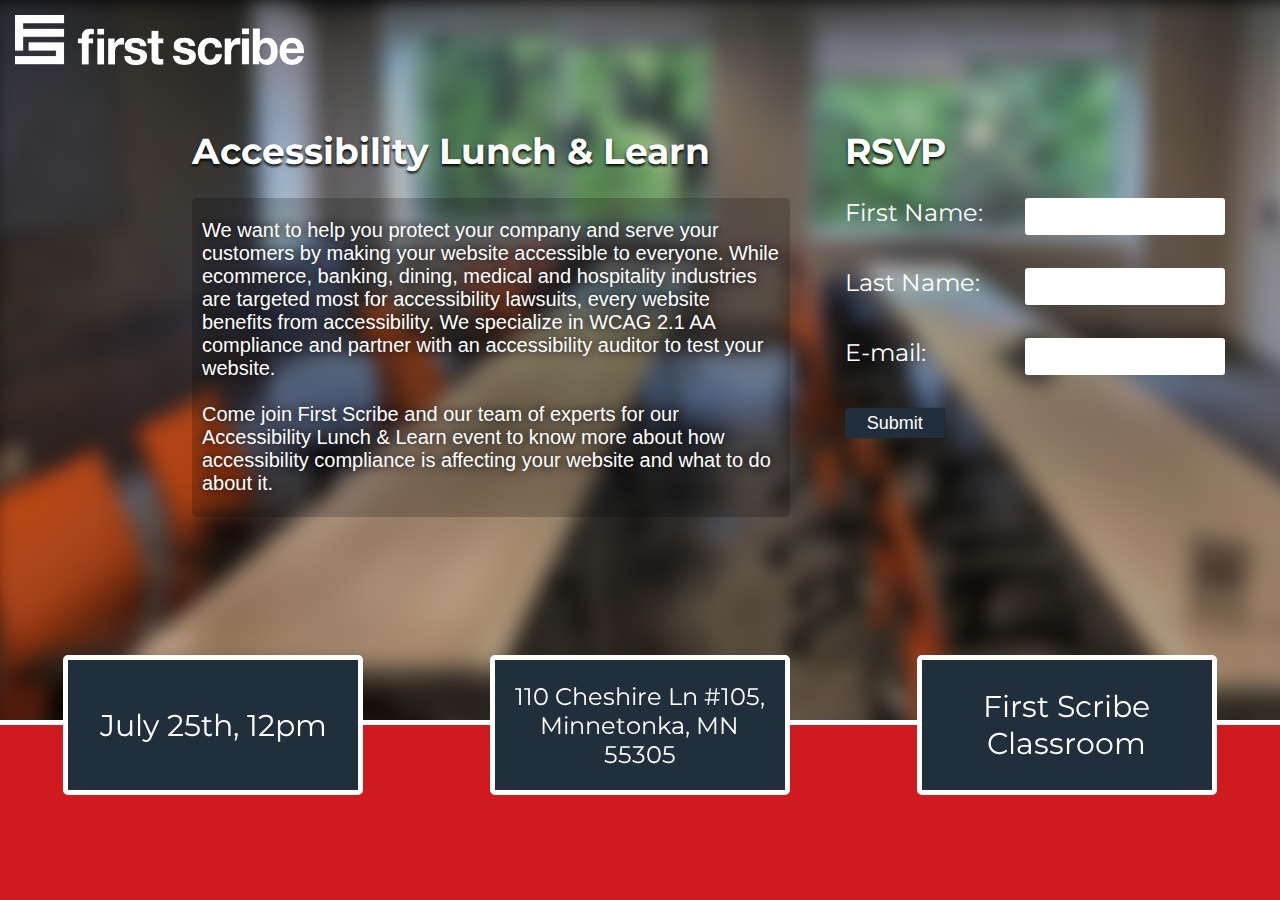
<file: index.html>
<!doctype html>
<html lang="en">
<head>
  <meta charset="utf-8">
  <meta name="viewport" content="width=device-width, initial-scale=1">
  <!--<link rel="stylesheet" href="https://stackpath.bootstrapcdn.com/bootstrap/4.3.1/css/bootstrap.min.css" integrity="sha384-ggOyR0iXCbMQv3Xipma34MD+dH/1fQ784/j6cY/iJTQUOhcWr7x9JvoRxT2MZw1T" crossorigin="anonymous">
  -->
  <link rel='stylesheet' type='text/css' href='style.css' />
  <link href="https://fonts.googleapis.com/css?family=Montserrat&display=swap" rel="stylesheet">
  <script src="main.js"></script>

  <title>FS Lunch & Learn</title>

</head>
<body>
  <div id="logo">
    <a href="https://www.firstscribe.com"><img src="images/logoWhite.png" alt="First Scribe Logo" height="50px" width="289px"></img></a>
  </div>

  <div id="bkg-div">
    <img src="images/classroomdark.jpg" id="bkg-img" alt="FS Classroom"></img>
  </div>

<div id="main">
  <div id="header-div">
    <h1 id="header">Accessibility Lunch & Learn</h1>

    <div id="info">
      <p>We want to help you protect your company and serve your customers by making your website accessible to everyone.
        While ecommerce, banking, dining, medical and hospitality industries are targeted most for accessibility lawsuits,
        every website benefits from accessibility. We specialize in WCAG 2.1 AA compliance and partner with an accessibility auditor to test your website.
        <br><br>Come join First Scribe and our team of experts for our Accessibility Lunch & Learn event to know more about how accessibility
        compliance is affecting your website and what to do about it.
      </p>
    </div>
  </div>

<div id="form-div">
  <h2>RSVP</h2>
  <form name="rsvp" target="hidden_iframe" onsubmit="return validate()" method="post"
  action="https://docs.google.com/forms/d/e/1FAIpQLSfel7UZB6sbaMhjB7i3_UUTMVqYhXNcN2282k6jDi7LSx6UGg/formResponse?">
    <div class="row">
      <label>First Name:</label>
      <input type="text" id="first-name" name="entry.1115986317" autocomplete="off" onchange="resetStyle(this)">
      <span id="fn-error"></span>
    </div>
    <div class="row">
      <label>Last Name:</label>
      <input type="text" id="last-name" name="entry.418842620" autocomplete="off" onchange="resetStyle(this)">
      <span id="ln-error"></span>
    </div>
    <div class="row">
      <label>E-mail:</label>
      <input type="text" id="e-mail" name="entry.987508438" autocomplete="off" onchange="resetStyle(this)"
      spellcheck='false' autocorrect='off'>
      <span id="em-error"></span>
    </div>
    <button type="submit">Submit</button>
  </form>
  </div>
</div>


<div id="boxContainer">
  <div id="date" class="infoBox">
    <p>July 25th, 12pm</p>
  </div>
  <div id="address" class="infoBox">
    <p>110 Cheshire Ln #105, Minnetonka, MN 55305</p>
  </div>
  <div id="location" class="infoBox">
    <p>First Scribe Classroom</p>
  </div>
</div>

<div id="bottom-Rel">
  <div id="bottomBar"></div>
</div>
<iframe name="hidden_iframe" id="hidden_iframe" style="display:none;"></iframe>



</body>
</html>
</file>
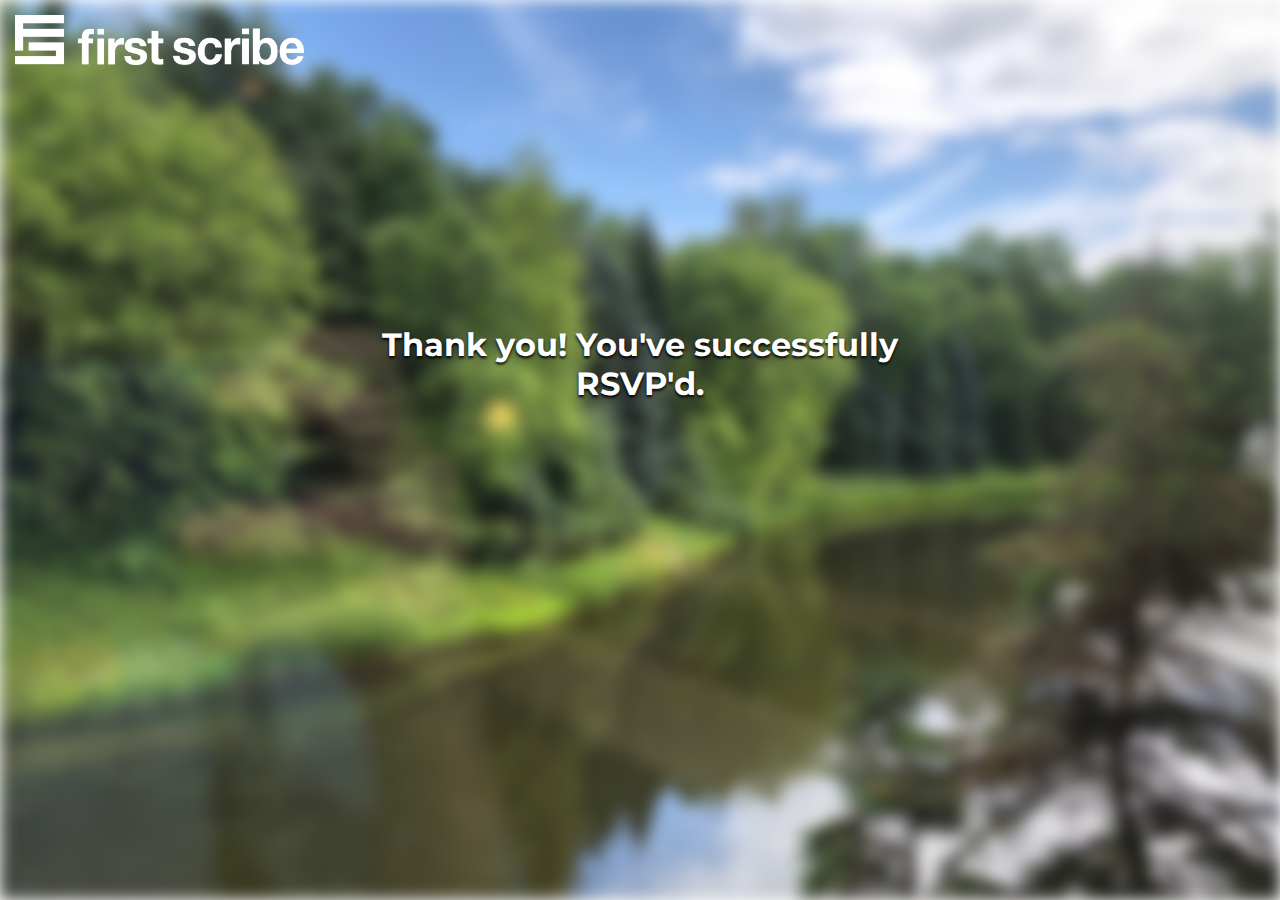
<file: thanks.html>
<!doctype html>
<html lang="en">
<head>
  <meta charset="utf-8">
  <meta name="viewport" content="width=device-width, initial-scale=1, shrink-to-fit=no">

  <!--<link rel="stylesheet" href="https://stackpath.bootstrapcdn.com/bootstrap/4.3.1/css/bootstrap.min.css" integrity="sha384-ggOyR0iXCbMQv3Xipma34MD+dH/1fQ784/j6cY/iJTQUOhcWr7x9JvoRxT2MZw1T" crossorigin="anonymous">
  -->
  <link rel='stylesheet' type='text/css' href='thanksStyle.css' />
  <link href="https://fonts.googleapis.com/css?family=Montserrat&display=swap" rel="stylesheet">
  <script src="main.js"></script>

  <title>Thank you!</title>

</head>
<body>


  <div id="bkg-div">
    <img src="images/nature.JPG" id="bkg" alt="outside pond"></img>
  </div>

  <div id="logo">
    <a href="https://www.firstscribe.com"><img src="images/logoWhite.png" alt="First Scribe Logo" height="50px" width="289px"></img></a>
  </div>

  <div id="message">
    <h1>Thank you! You've successfully RSVP'd.</h1>
  </div>

</body>


</html>
</file>
<file: style.css>
* {
  box-sizing: border-box;
}

body {
  margin: 0;
  padding: 0;
  /*min-width: 1200px;        /* Suppose you want minimum width of 1000px */
  /*width: auto !important;  /* Firefox will set width as auto */
  background-color: black;
}

/*Background & Logo *****************************************************/
#bkg-div {
  position: absolute;
  margin-top: -85px;
  margin-left: -10px;
  z-index: -1;
  overflow: hidden;
}


#bkg-img {
  width: 100%;
  min-width: 1500px;
  filter: blur(10px);
  height: auto;
  overflow: hidden;
}

@media all and (max-width: 600px) {

  #bkg-div {
    max-width: 100%;
    object-fit: cover;
  }
}

#logo {
  margin: 15px 15px;
}

/*Main Div - headers and info *******************************************/
h1 {
  color: white;
  font-size: 36px;
  font-family: 'Montserrat', sans-serif;
  text-shadow: 0px 2px 3px black;
  margin: 0 0 25px 0;
}

#main {
  width: auto;
  margin-top: 60px;
  margin-left: 15%;
  display: flex;
  flex-flow: row wrap;
}

#header-div {
  float: left;
  width: 55%;
  margin-right: 5%;
}

#info {
  float: left;
  width: 100%;
  color: white;
  font-family: Arial, sans-serif;
  font-size: 20px;
  background-color: rgba(0,0,0, 0.2);
  border-radius: 5px;
  padding: 1px 10px 2px 10px;
  margin-bottom: 30px;

  -webkit-transition: background-color 0.2s ease-out;
  -moz-transition: background-color 0.2s ease-out;
  -o-transition: background-color 0.2s ease-out;
  transition: background-color 0.2s ease-out;
}

#info:hover {
  background-color: rgba(0,0,0,0.4);
  -webkit-transition: background-color 0.2s ease-out;
  -moz-transition: background-color 0.2s ease-out;
  -o-transition: background-color 0.2s ease-out;
  transition: background-color 0.2s ease-out;

}


#info p {
  text-shadow: 0px 0px 10px black;
}

/*RSVP Form****************************************************************/

h2 {
  color: white;
  font-size: 36px;
  font-family: 'Montserrat', sans-serif;
  text-shadow: 0px 2px 3px black;
  margin: 0 0 25px 0;
}

#form-div {
  width: 380px;
  margin-bottom: 300px;
}

.row {
  height: 60px;
  margin-bottom: 10px;
}

label {
  padding-right: 10px;
  color: white;
  font-family: 'Montserrat', sans-serif;
  float: left;
  display: inline-block;
  font-size: 24px;
}

input {
  border: 3px solid white;
  padding: 6px;
  font-family: 'Montserrat', sans-serif;
  font-size: 16px;
  border-radius: 3px;
  float: right;
  width: 200px;
}

input:invalid {
  border: 3px solid #E74C3C;
  font-size: 16px;
  background-color: #F5B7B1;
}

input:focus {
  outline: none;
  border: 3px solid #5D6D7E;
  font-size: 16px;
  background-color: white;

  -webkit-transition: border 0.2s ease-out;
  -moz-transition: border 0.2s ease-out;
  -o-transition: border 0.2s ease-out;
  transition: border 0.2s ease-out;
}

span {
  position: inherit;
  float: right;
  margin-left: 100px; /*hit the edge of row*/
  margin-top: 5px;
  color: #E74C3C;
  font-family: 'Montserrat', sans-serif;
  font-size: 14px;
  text-shadow: 0px 0px 3px black;
}

button {
  width: 100px;
  height: 30px;
  border-radius: 3px;
  font-size: 18px;
  background-color: #212F3C;
  color: white;
  border: none;
  box-shadow: 0px 0px 1px black;
  outline: none;

  -webkit-transition: background-color 0.2s ease-out;
  -moz-transition: background-color 0.2s ease-out;
  -o-transition: background-color 0.2s ease-out;
  transition: background-color 0.2s ease-out;
}

button:hover {
  background-color: #5D6D7E;
}

@media all and (max-width: 1200px) {
  #main {
    margin-left: 5%;
  }
  #header-div {
    width: 75% !important;
  }

  #form-div {
    margin-bottom: 300px;
  }
}

/*Details boxes*************************************************************/

#boxContainer {
  display: flex;
  flex-flow: row wrap;
  justify-content: space-around;
  position: fixed;
  width: 100%;
  bottom: 100px;
  z-index: 3;
}

.infoBox {
  background-color: #212F3C;
  margin: 5px 0px 5px 0px;
  border-radius: 5px;
  padding: 0px 10px 0px 10px;
  border: 5px solid white;
  height: 140px;
  width: 300px;
  color: white;
  text-align: center;
  font-size: 24px;
  font-family: 'Montserrat', sans-serif;
  display: flex;
  justify-content: center;
  flex-direction: column;

  -webkit-transition: background-color 0.2s ease-out;
  -moz-transition: background-color 0.2s ease-out;
  -o-transition: background-color 0.2s ease-out;
  transition: background-color 0.2s ease-out;
}

.infoBox:hover {
  background-color: #5D6D7E;
}

#date {
  font-size: 30px;
}

#address {
  font-size: 24px;
}

#location {
  font-size: 30px;
}

#bottomBar {
  position: fixed;
  bottom: 0;
  z-index: 0;
  border-top: 5px solid white;
  height: 20%;
  width: 100%;
  background-color: #CF1B1F;
}

@media all and (max-width: 920px) {

  #form-div {
    margin-bottom: 50px;
  }

  #boxContainer {
    position: relative;
    flex-flow: column;
    bottom: 10px;
    justify-content: center;
    margin-left: 5%;
  }

  #bottom-Rel {
    position: relative;
    width: 100%;
    margin-top: 20px;
  }

  #bottomBar {
    position: absolute;
    top: -500px;
    height: 500px;
  }

  #date {
    font-size: 36px;
  }

  #address p {
    margin: 0;
    line-height: 30px;
    font-size: 30px;
  }

  #location {
    font-size: 34px;
  }


  .infoBox {
    width: 90% !important;
  }
}
</file>
<file: thanksStyle.css>
body {
  margin: 0;
  padding: 0;
  max-height: 400px;
}

#bkg-div {
  position: absolute;
  top: 0px;
  left: 0;
  z-index: -1;
  filter: blur(8px);
  width: 100%;
  height: 100%;
  overflow: hidden;
}

#bkg {
  width: 100%;
}

h1 {
  color: white;
  font-family: 'Montserrat', sans-serif;
  text-shadow: 0px 2px 3px black;
}

#logo {
  margin: 15px 15px;
}

#message {
  width: 50%;
  margin: 20% auto;
  text-align: center;
}
</file>
